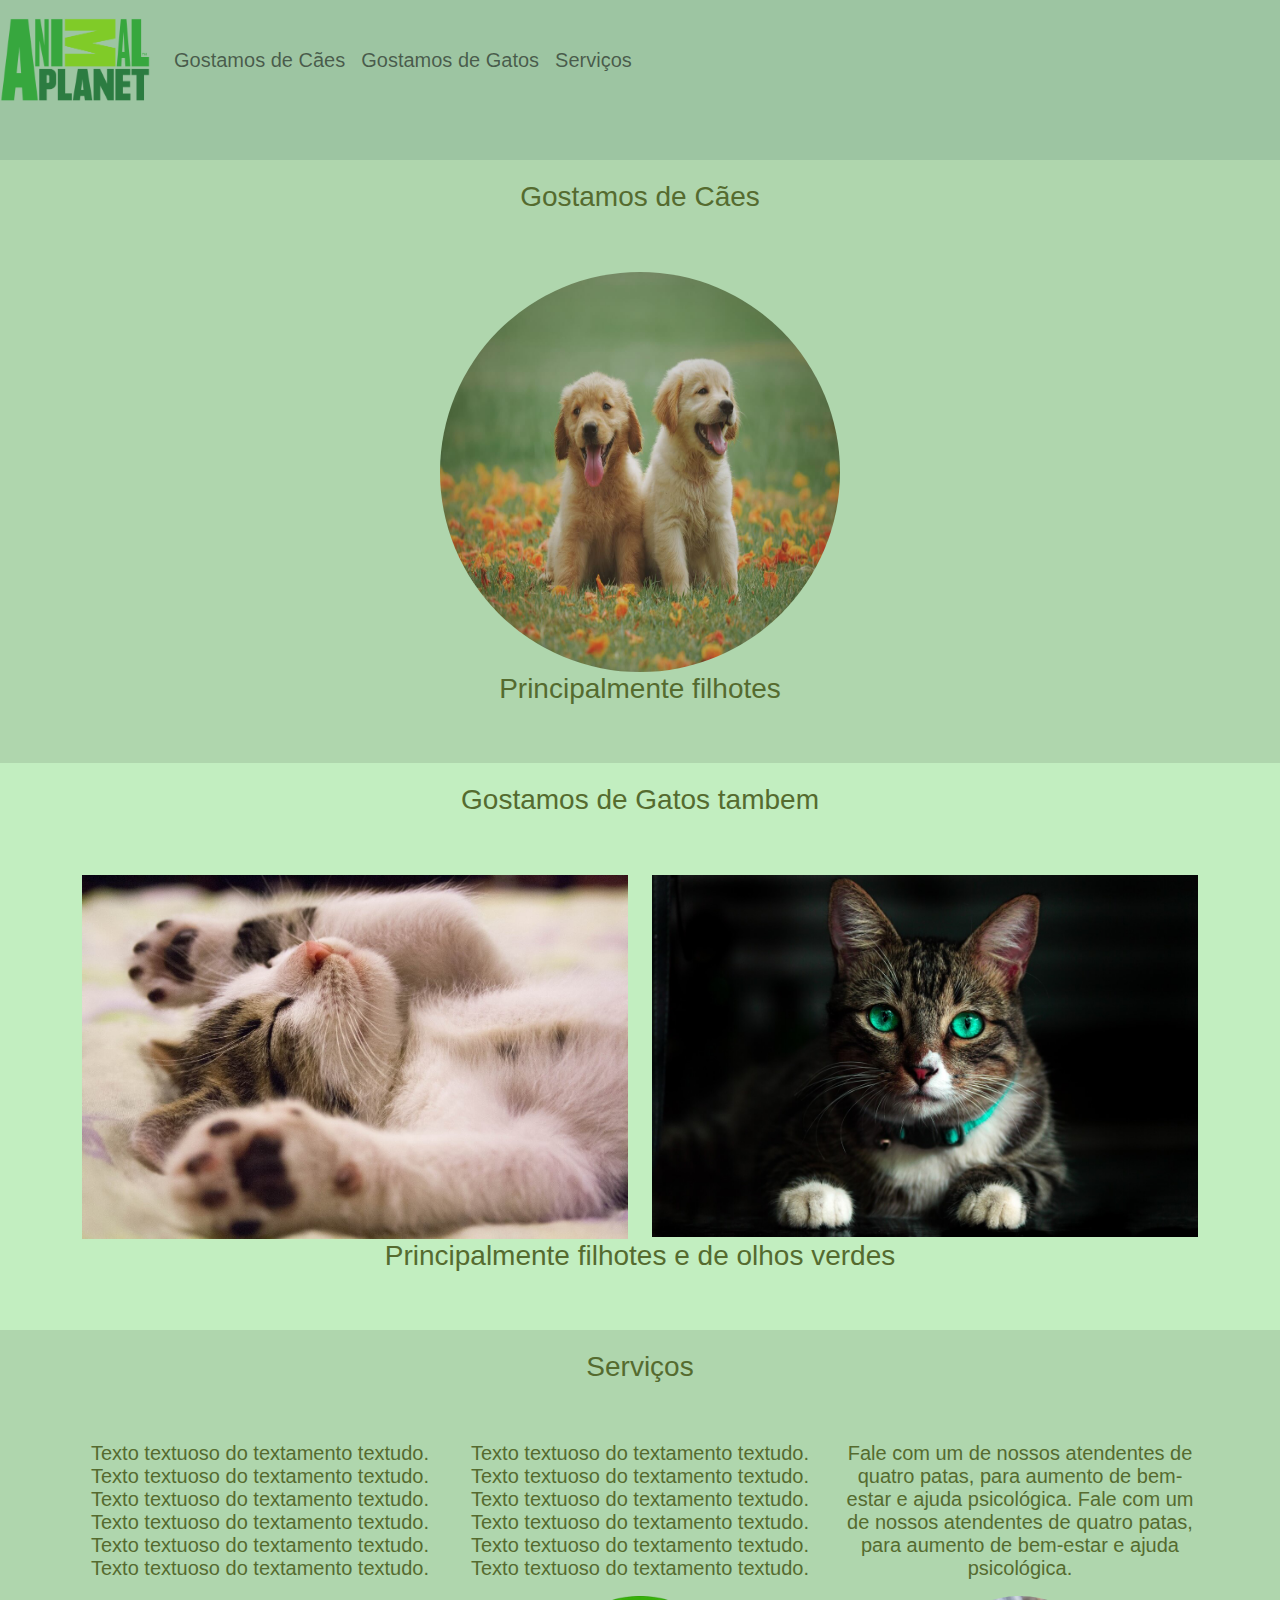
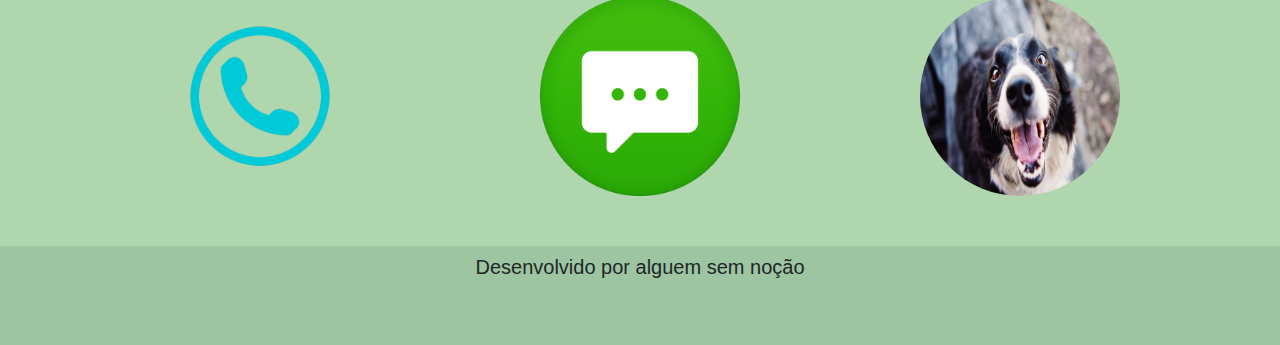
<file: Bootstrap/Aula Pratica/index.html>
<!DOCTYPE html>
<html lang="pt-br">
    <head>
        <title>Minha Página</title>
        <meta charset="utf-8">
        <link rel="stylesheet" type="text/css" href="bootstrap/css/bootstrap.min.css">
        <link rel="stylesheet" type="text/css" href="css/style.css">
    </head>
    <body>
        <nav class="navbar navbar-expand-lg navbar-light marginha">
            <a class="navbar-brand" href="#">
                <img src="img/animalplanet.png" alt="AnimalPlanetLogo" width="150" height="90">
            </a>
            <div class="collapse navbar-collapse">
                <ul class="navbar-nav">
                    <li class="nav-item">
                        <a class="nav-link" href="#gostamosdecaes">Gostamos de Cães</a>
                    </li>
                    <li class="nav-item">
                        <a class="nav-link" href="#gostamosdegatos">Gostamos de Gatos</a>
                    </li>
                    <li class="nav-item">
                        <a class="nav-link" href="#servicos">Serviços</a>
                    </li>
                </ul>
            </div>
        </nav>

        <section id="gostamosdecaes">
            <div class="container-fluid gosto-caes text-center marginha">
                <h3 class="marginha">Gostamos de Cães</h3>
                <img src="img/2goldenpuppys.jpg" alt="2 Filhotes de Golden" class="rounded-circle" width="400" height="400">
                <h3>Principalmente filhotes</h3>
            </div>
        </section>
        <section id="gostamosdegatos">
            <div class="container-fluid gosto-gatos text-center marginha">
                <h3 class="marginha">Gostamos de Gatos tambem</h3>
                <div class="container">
                    <div class="row">
                        <div class="col-md-6">
                            <img src="img/sleepingcat.jpg" alt="Gato Dormindo" width="100%">
                        </div>
                        <div class="col-md-6">
                            <img src="img/greeneyescat.jpg" alt="Gato de Olhos Verdes" width="100%">
                        </div>
                    </div>
                </div>
                <h3>Principalmente filhotes e de olhos verdes</h3>
            </div>
        </section>
        <section id="servicos">
            <div class="container-fluid servicinho text-center marginha">
                <h3 class="marginha">Serviços</h3>
                <div class="container">
                    <div class="row">
                        <div class="col-md-4">
                            <p>Texto textuoso do textamento textudo. Texto textuoso do textamento textudo. Texto textuoso do textamento textudo. Texto textuoso do textamento textudo. Texto textuoso do textamento textudo. Texto textuoso do textamento textudo.</p>
                            <img src="img/phone.png" alt="Call Center" width="200px" height="200px">
                        </div>
                        <div class="col-md-4">
                            <p>Texto textuoso do textamento textudo. Texto textuoso do textamento textudo. Texto textuoso do textamento textudo. Texto textuoso do textamento textudo. Texto textuoso do textamento textudo. Texto textuoso do textamento textudo.</p>
                            <img src="img/message.png" alt="Para od Timidos" width="200px" height="200px">
                        </div>
                        <div class="col-md-4">
                            <p>Fale com um de nossos atendentes de quatro patas, para aumento de bem-estar e ajuda psicológica. Fale com um de nossos atendentes de quatro patas, para aumento de bem-estar e ajuda psicológica. </p>
                            <img src="img/smilingdog.jpg" alt="Owwww" class="rounded-circle" width="200px" height="200px">
                        </div>
                    </div>
                </div>
            </div>
        </section>
        <footer class="container-fluid footinhu marginha text-center">
            <p>Desenvolvido por alguem sem noção</p>
        </footer>
    </body>
</html>
</file>
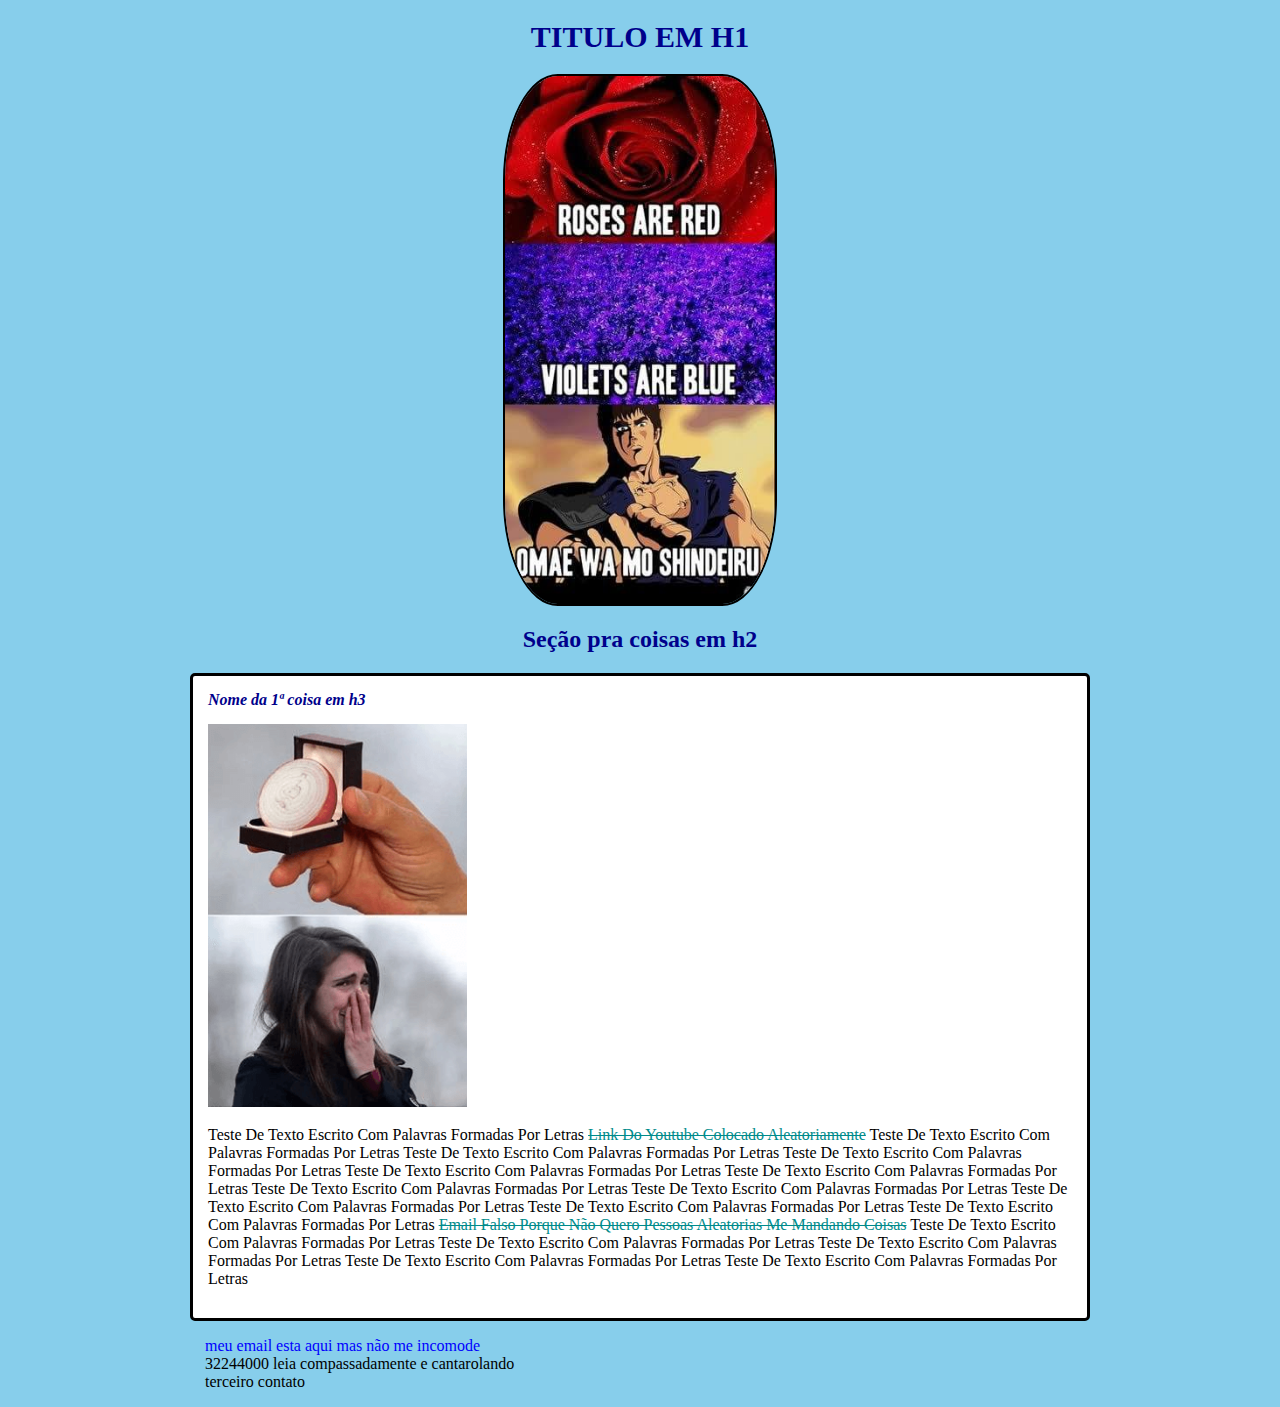
<file: HTML-CSS/Aula Pratica/Exercicio da aula/site teste.html>
<!DOCTYPE html>
<html>
    <head>
            <meta charset="utf-8">
            <title>Site mais estranho que você verá</title>
            <link rel="stylesheet" href="cassilda.css">
    </head>
    <body>
        <header>
            <h1 id="title">Titulo em h1</h1>
            <img src="poetry.jpg" alt="uma imagem que só entendedores entenderão" class="poetry">
        </header>
        <section>
            <header>
                <h2 class="subtitle">Seção pra coisas em h2</h2>
            </header>
            <article class="post">
                <header>
                    <h3 class="post_title">Nome da 1ª coisa em h3</h3>
                </header>
                <img src="proposal.png" alt="imagem emocionante" class="post_proposal">
                <p class="post_content">
                    Teste de texto escrito com palavras formadas por letras <a href="http://www.youtube.com" target="_blank">Link do Youtube colocado aleatoriamente</a> Teste de texto escrito com palavras formadas por letras
                    Teste de texto escrito com palavras formadas por letras Teste de texto escrito com palavras formadas por letras
                    Teste de texto escrito com palavras formadas por letras Teste de texto escrito com palavras formadas por letras
                    Teste de texto escrito com palavras formadas por letras Teste de texto escrito com palavras formadas por letras
                    Teste de texto escrito com palavras formadas por letras Teste de texto escrito com palavras formadas por letras
                    Teste de texto escrito com palavras formadas por letras <a href="mailto:email@email.email">email falso porque não quero pessoas aleatorias me mandando coisas</a> Teste de texto escrito com palavras formadas por letras
                    Teste de texto escrito com palavras formadas por letras Teste de texto escrito com palavras formadas por letras
                    Teste de texto escrito com palavras formadas por letras Teste de texto escrito com palavras formadas por letras
                </p>
            </article>
        </section>
        <footer>
            <ul class="listinha">
                <li>
                    <a href="mailto:emailfalso@naoentreemcontato.com">meu email esta aqui mas não me incomode</a>
                </li>
                <li>
                    32244000 leia compassadamente e cantarolando
                </li>
                <li>
                    terceiro contato
                </li>
            </ul>
        </footer>
    </body>
</html>
</file>
<file: Bootstrap/Aula Pratica/css/style.css>
body {
    font: 20px arial, sans-serif;
}

.marginha {
    padding-bottom: 50px;
    padding-top: 10px;
}

.navbar {
    background-color: #9DC5A2;
}

.gosto-caes {
    background-color: #AFD6AD;
    color: darkolivegreen;
}

.gosto-gatos {
    background-color: #C2EEC0;
    color: darkolivegreen;
}

.servicinho {
    background-color: #AFD6AD;
    color: darkolivegreen;
}

.footinhu {
    background-color: #9DC5A2;
}
</file>
<file: HTML-CSS/Aula Pratica/Exercicio da aula/cassilda.css>
body {
    background-color: skyblue;
    font-family: verdana;
    max-width: 900px;
    margin: auto;
}

#title, .subtitle, .post_title {
color: darkblue;
text-align: center;
}

#title {
    font-size: 30px;
    text-transform: uppercase;
}

a {
    text-decoration: line-through;
    color: darkcyan;
}

.post_title {
    font-size: 16px;
    font-style: italic;
    margin: 0;
    margin-bottom: 15px;
    text-align: left;
}

.poetry {
    border: 2px solid black;
    border-radius: 20%;
    width: 30%;
    display: block;
    margin-left: auto;
    margin-right: auto;
}

.post {
    background-color: white;
    padding: 15px;
    border: 3px solid black;
    margin-bottom: 15px;
    border-radius: 5px;
}

.post_proposal {
    margin-bottom: 15px;
    width: 30%;
}

.post_content {
    margin: 0;
    margin-bottom: 15px;
    text-transform: capitalize;
}

.listinha {
    list-style-type: none;
    padding-left: 15px;
}

.listinha li a {
    text-decoration: none;
    color: blue;
}
</file>
